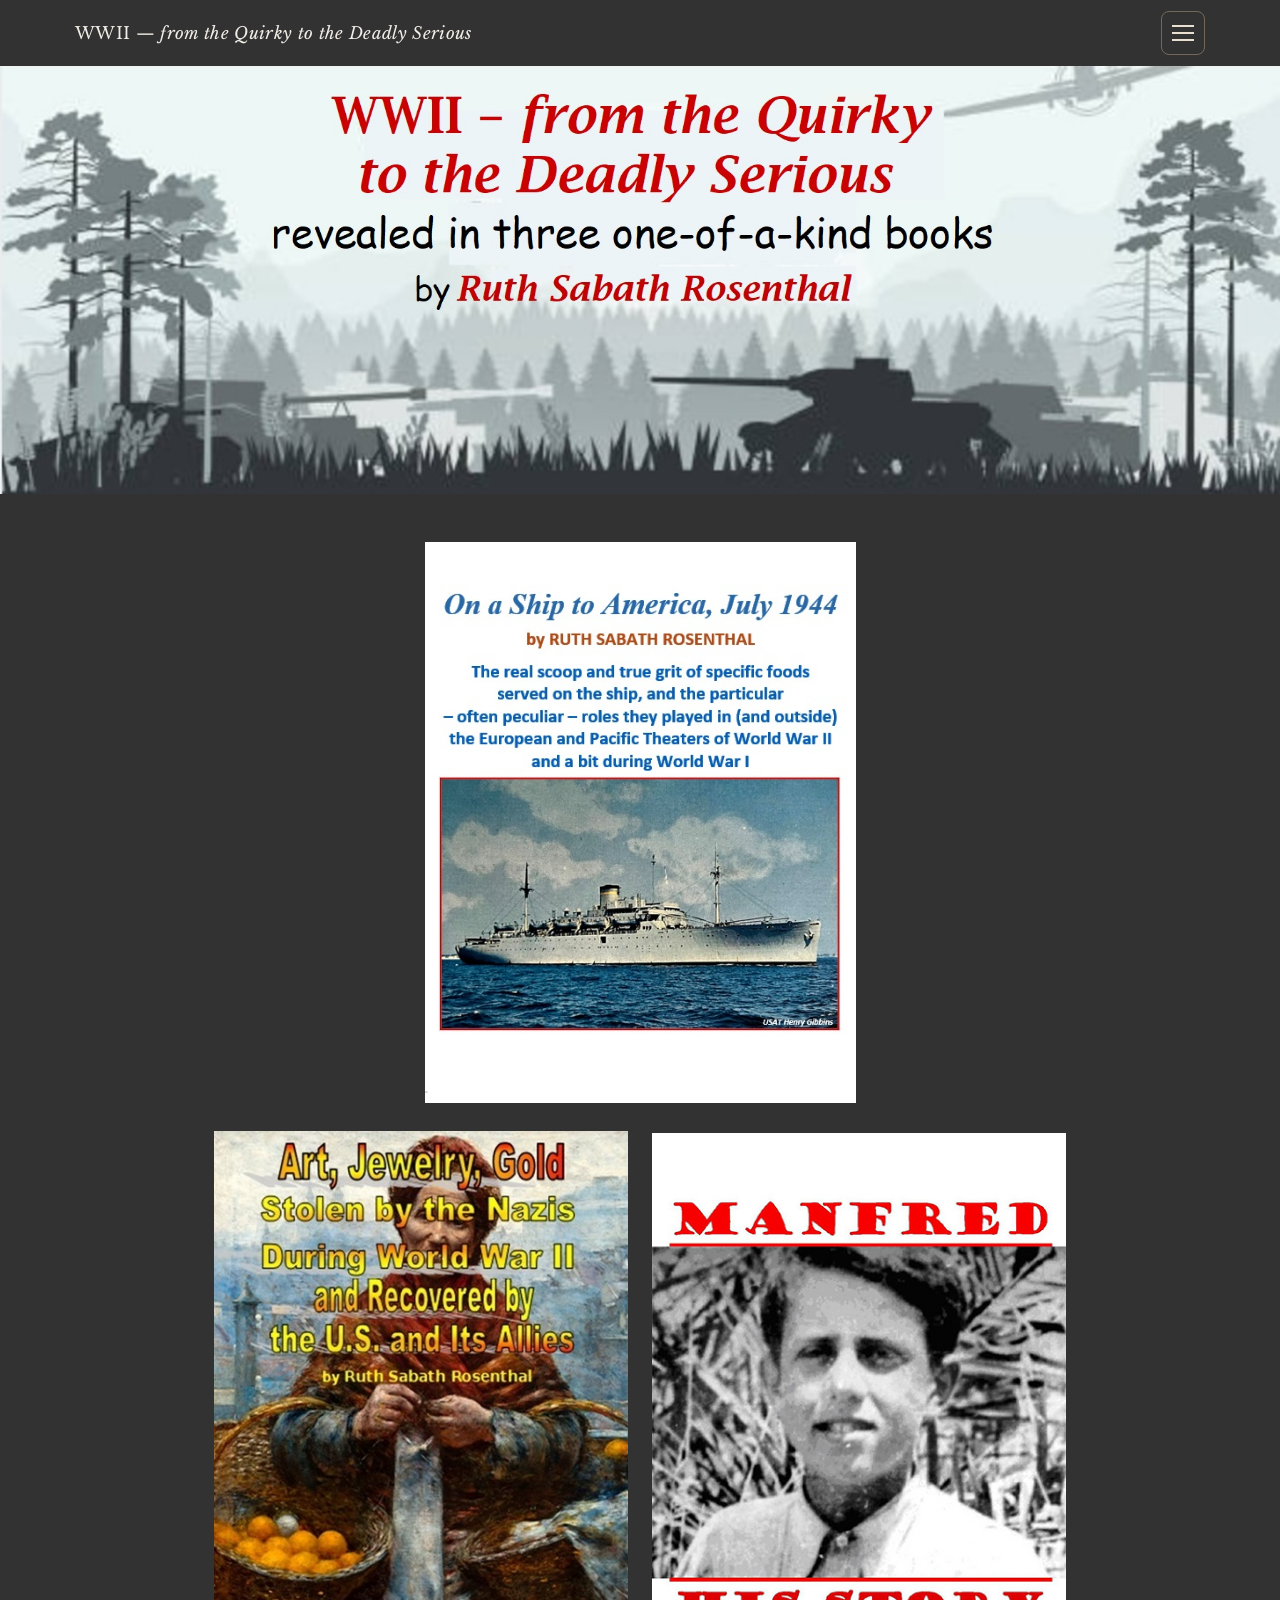
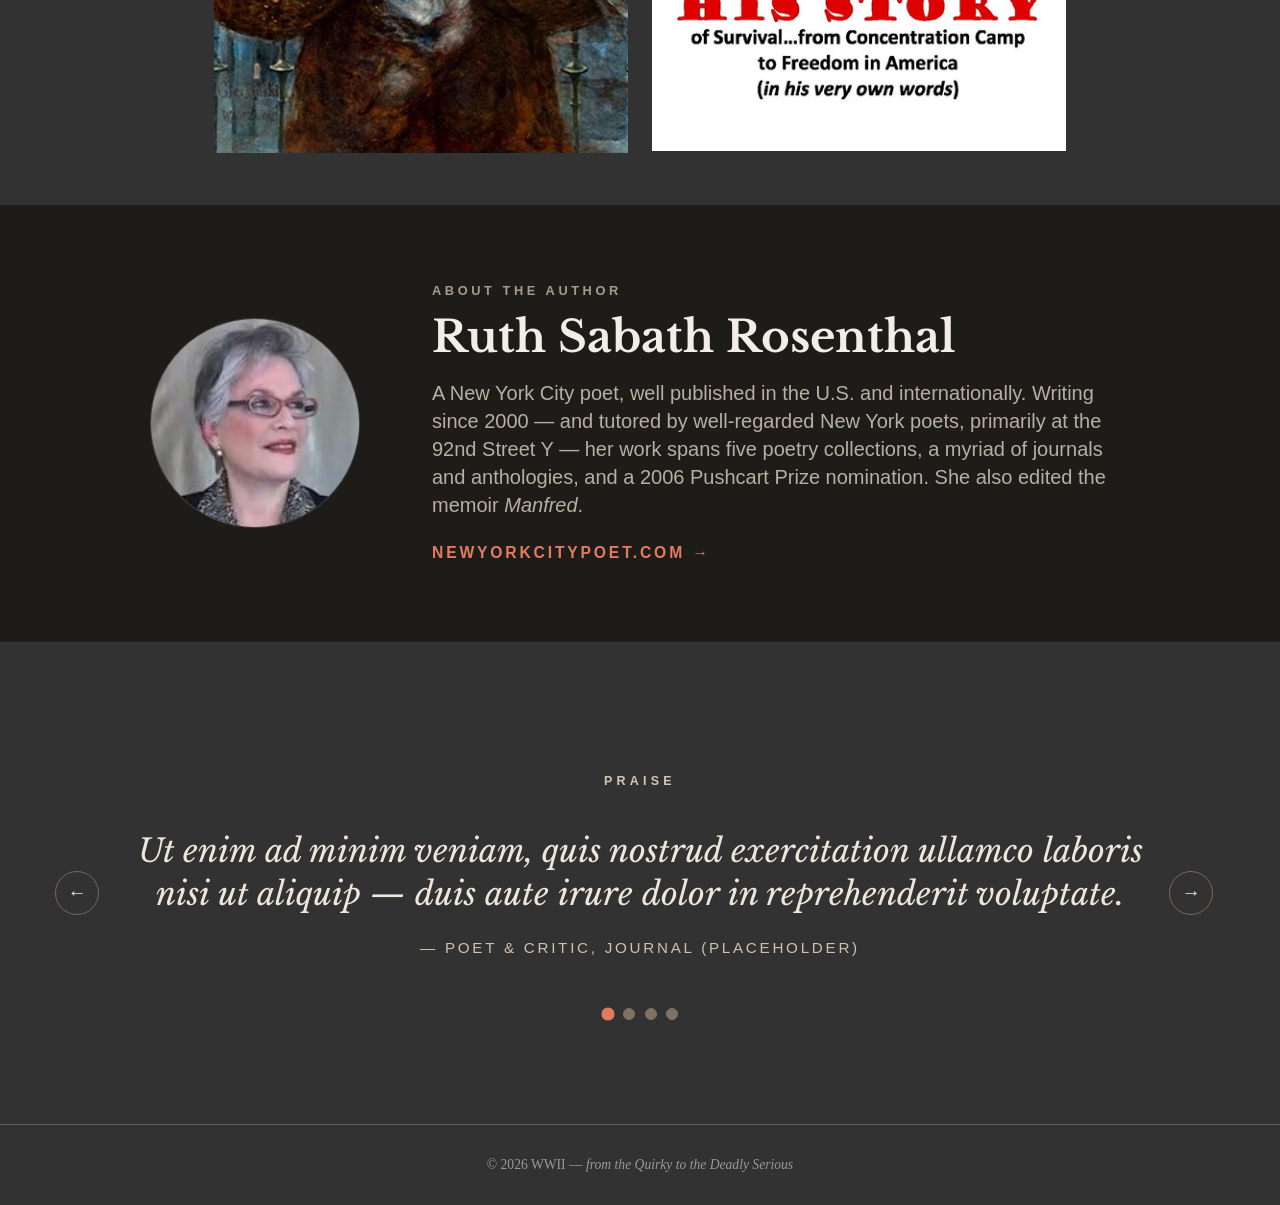
<file: index.html>
<!DOCTYPE html>
<html lang="en">
<head>
  <meta charset="UTF-8">
  <meta name="viewport" content="width=device-width, initial-scale=1.0">
  <title>WW2: The Quirky to Deadly Serious</title>
  <link rel="preconnect" href="https://fonts.googleapis.com">
  <link rel="preconnect" href="https://fonts.gstatic.com" crossorigin>
  <link href="https://fonts.googleapis.com/css2?family=Libre+Baskerville:ital,wght@0,400;0,700;1,400&display=swap" rel="stylesheet">
  <link rel="stylesheet" href="/assets/style.css">
  <script src="/assets/site.js" defer></script>
  <!-- Google tag (gtag.js) -->
  <script async src="https://www.googletagmanager.com/gtag/js?id=G-GXY554L6N3"></script>
  <script>
    window.dataLayer = window.dataLayer || [];
    function gtag(){dataLayer.push(arguments);}
    gtag('js', new Date());

    gtag('config', 'G-GXY554L6N3');
  </script>
</head>
<body>

  <!-- <div class="hero-three-col" style="position:relative;z-index:1;">
    <div class="hero-side">
      <img src="header-left-v2.webp" alt="Header Left" width="640" height="800" decoding="async">
    </div>

    <div class="hero-middle">
      <h1>WWII &ndash; <i>from the Quirky to the Deadly Serious</i></h1>
      <h2>revealed in three one-of-a-kind books</h2>
      <p>by Ruth Sabath Rosenthal</p>
    </div>

    <div class="hero-side">
      <img src="header-right-v2.webp" alt="Header Right" width="640" height="800" decoding="async">
    </div>

    <div style="position:absolute; top:0; right:4vw; width:100%; max-width:215px;">
      <img src="plane-v1.png" alt="Plane" width="281" height="56" style="width:100%; height:auto;" />
    </div>
  </div> -->

  <site-nav></site-nav>
  <noscript>
    <nav aria-label="Primary" style="background:#1E1C19;padding:0.75rem 1.25rem;">
      <a href="/index.html" style="color:#d8cbbb;margin-right:1rem;">Home</a>
      <a href="/on-a-ship-to-america.html" style="color:#d8cbbb;margin-right:1rem;">On a Ship to America</a>
      <a href="/art-jewelry-gold.html" style="color:#d8cbbb;margin-right:1rem;">Art, Jewelry &amp; Gold</a>
      <a href="/manfred.html" style="color:#d8cbbb;margin-right:1rem;">Manfred</a>
      <a href="/contact.html" style="color:#d8cbbb;">Contact</a>
    </nav>
  </noscript>

  <site-header></site-header>

  <main>
    <a href="placeholder-file.pdf" target="_blank" rel="noopener">
      <img src="on-a-ship-to-america.jpg" alt="On a Ship to America, July 1944" width="490" height="638" loading="lazy" decoding="async">
    </a>
    <div class="book-row">
        <a href="placeholder-file.pdf" target="_blank" rel="noopener">
            <img src="art-jewelry-gold.jpg" alt="Art, Jewelry, Gold Stolen by the Nazis During World War II and Recovered by the U.S. and Its Allies" width="445" height="668" loading="lazy" decoding="async">
        </a>
        <a href="manfred.pdf" target="_blank" rel="noopener">
            <img src="manfred-cover.jpg" alt="Manfred" width="431" height="643" loading="lazy" decoding="async">
        </a>
    </div>
  </main>
  

  <section class="author-section" aria-labelledby="about-ruth-heading">
    <div class="author-inner">
      <div class="author-photo-wrap">
        <img src="ruth-sabath-rosenthal-author.jpg" alt="Ruth Sabath Rosenthal" width="200" height="200" loading="lazy" decoding="async">
      </div>
      <div class="author-copy">
        <p class="author-eyebrow">About the Author</p>
        <h2 id="about-ruth-heading">Ruth Sabath Rosenthal</h2>
        <p>A New York City poet, well published in the U.S. and internationally. Writing since 2000 — and tutored by well-regarded New York poets, primarily at the 92nd Street Y — her work spans five poetry collections, a myriad of journals and anthologies, and a 2006 Pushcart Prize nomination. She also edited the memoir <em>Manfred</em>.</p>
        <p class="author-link"><a href="https://newyorkcitypoet.com/" target="_blank" rel="noopener">NEWYORKCITYPOET.COM &rarr;</a></p>
      </div>
    </div>
  </section>

  <section id="praise" class="praise-section" aria-labelledby="praise-heading">
    <div class="praise-carousel" role="region" aria-roledescription="carousel" aria-label="Reader praise and reviews">
      <p id="praise-heading" class="praise-eyebrow">Praise</p>

      <div class="praise-viewport">
        <button class="praise-arrow" type="button" data-action="prev" aria-controls="praise-slides" aria-label="Show previous quote">&larr;</button>

        <div class="praise-slides" id="praise-slides">
          <figure class="praise-slide" data-slide role="group" aria-roledescription="slide" aria-label="1 of 4">
            <blockquote class="praise-quote">Ut enim ad minim veniam, quis nostrud exercitation ullamco laboris nisi ut aliquip &mdash; duis aute irure dolor in reprehenderit voluptate.</blockquote>
            <figcaption class="praise-attribution">&mdash; Poet &amp; Critic, Journal (placeholder)</figcaption>
          </figure>

          <figure class="praise-slide" data-slide role="group" aria-roledescription="slide" aria-label="2 of 4" hidden aria-hidden="true">
            <blockquote class="praise-quote">A remarkable blend of intimate memory and careful research, told with both grace and urgency from first page to last.</blockquote>
            <figcaption class="praise-attribution">&mdash; Literary Review, New York (placeholder)</figcaption>
          </figure>

          <figure class="praise-slide" data-slide role="group" aria-roledescription="slide" aria-label="3 of 4" hidden aria-hidden="true">
            <blockquote class="praise-quote">These books preserve what history risks forgetting, and they do so with a voice that is steady, humane, and unforgettable.</blockquote>
            <figcaption class="praise-attribution">&mdash; Historian &amp; Essayist (placeholder)</figcaption>
          </figure>

          <figure class="praise-slide" data-slide role="group" aria-roledescription="slide" aria-label="4 of 4" hidden aria-hidden="true">
            <blockquote class="praise-quote">Rosenthal turns personal witness into enduring literature, balancing sharp detail with deep compassion throughout.</blockquote>
            <figcaption class="praise-attribution">&mdash; Poetry Editor, Quarterly (placeholder)</figcaption>
          </figure>
        </div>

        <button class="praise-arrow" type="button" data-action="next" aria-controls="praise-slides" aria-label="Show next quote">&rarr;</button>
      </div>

      <div class="praise-controls">
        <div class="praise-dots" role="group" aria-label="Choose a quote to display">
          <button class="praise-dot" type="button" data-dot="0" aria-controls="praise-slides" aria-label="Show quote 1 of 4" aria-current="true"></button>
          <button class="praise-dot" type="button" data-dot="1" aria-controls="praise-slides" aria-label="Show quote 2 of 4" aria-current="false"></button>
          <button class="praise-dot" type="button" data-dot="2" aria-controls="praise-slides" aria-label="Show quote 3 of 4" aria-current="false"></button>
          <button class="praise-dot" type="button" data-dot="3" aria-controls="praise-slides" aria-label="Show quote 4 of 4" aria-current="false"></button>
        </div>

        <button class="praise-toggle" type="button" data-toggle-rotation aria-pressed="false" aria-label="Pause automatic slide rotation">Pause</button>
      </div>

      <p class="visually-hidden" aria-live="polite" aria-atomic="true" data-status></p>
    </div>
  </section>
  



  <script>
    (function () {
      var carousel = document.querySelector('.praise-carousel');
      if (!carousel) {
        return;
      }

      var slides = Array.from(carousel.querySelectorAll('[data-slide]'));
      var dots = Array.from(carousel.querySelectorAll('[data-dot]'));
      var prevButton = carousel.querySelector('[data-action="prev"]');
      var nextButton = carousel.querySelector('[data-action="next"]');
      var toggleButton = carousel.querySelector('[data-toggle-rotation]');
      var status = carousel.querySelector('[data-status]');

      if (!slides.length || !dots.length || !prevButton || !nextButton || !toggleButton || !status) {
        return;
      }

      var currentIndex = 0;
      var isManuallyPaused = false;
      var isInteracting = false;
      var timerId = null;
      var intervalMs = 7000;
      var reducedMotionQuery = window.matchMedia('(prefers-reduced-motion: reduce)');

      function modulo(index, length) {
        return (index + length) % length;
      }

      function setPauseButtonState() {
        toggleButton.setAttribute('aria-pressed', String(isManuallyPaused));
        if (isManuallyPaused) {
          toggleButton.textContent = 'Play';
          toggleButton.setAttribute('aria-label', 'Start automatic slide rotation');
        } else {
          toggleButton.textContent = 'Pause';
          toggleButton.setAttribute('aria-label', 'Pause automatic slide rotation');
        }
      }

      function announce(index) {
        status.textContent = 'Slide ' + (index + 1) + ' of ' + slides.length;
      }

      function showSlide(index) {
        currentIndex = modulo(index, slides.length);

        slides.forEach(function (slide, i) {
          var isActive = i === currentIndex;
          slide.hidden = !isActive;
          slide.setAttribute('aria-hidden', String(!isActive));
        });

        dots.forEach(function (dot, i) {
          dot.setAttribute('aria-current', String(i === currentIndex));
        });

        announce(currentIndex);
      }

      function stopRotation() {
        if (timerId !== null) {
          window.clearInterval(timerId);
          timerId = null;
        }
      }

      function canRotate() {
        return !isManuallyPaused && !isInteracting && !reducedMotionQuery.matches;
      }

      function startRotation() {
        stopRotation();
        if (!canRotate()) {
          return;
        }

        timerId = window.setInterval(function () {
          showSlide(currentIndex + 1);
        }, intervalMs);
      }

      prevButton.addEventListener('click', function () {
        showSlide(currentIndex - 1);
        startRotation();
      });

      nextButton.addEventListener('click', function () {
        showSlide(currentIndex + 1);
        startRotation();
      });

      dots.forEach(function (dot) {
        dot.addEventListener('click', function () {
          var index = Number(dot.getAttribute('data-dot'));
          if (!Number.isNaN(index)) {
            showSlide(index);
            startRotation();
          }
        });
      });

      toggleButton.addEventListener('click', function () {
        isManuallyPaused = !isManuallyPaused;
        setPauseButtonState();
        startRotation();
      });

      carousel.addEventListener('mouseenter', function () {
        isInteracting = true;
        stopRotation();
      });

      carousel.addEventListener('mouseleave', function () {
        isInteracting = false;
        startRotation();
      });

      carousel.addEventListener('focusin', function () {
        isInteracting = true;
        stopRotation();
      });

      carousel.addEventListener('focusout', function () {
        window.requestAnimationFrame(function () {
          if (!carousel.contains(document.activeElement)) {
            isInteracting = false;
            startRotation();
          }
        });
      });

      carousel.addEventListener('keydown', function (event) {
        if (event.key === 'ArrowLeft') {
          event.preventDefault();
          showSlide(currentIndex - 1);
          startRotation();
        }

        if (event.key === 'ArrowRight') {
          event.preventDefault();
          showSlide(currentIndex + 1);
          startRotation();
        }
      });

      if (typeof reducedMotionQuery.addEventListener === 'function') {
        reducedMotionQuery.addEventListener('change', startRotation);
      } else if (typeof reducedMotionQuery.addListener === 'function') {
        reducedMotionQuery.addListener(startRotation);
      }

      setPauseButtonState();
      showSlide(0);
      startRotation();
    })();
  </script>


  <site-footer></site-footer>
</body>
</html>
</file>
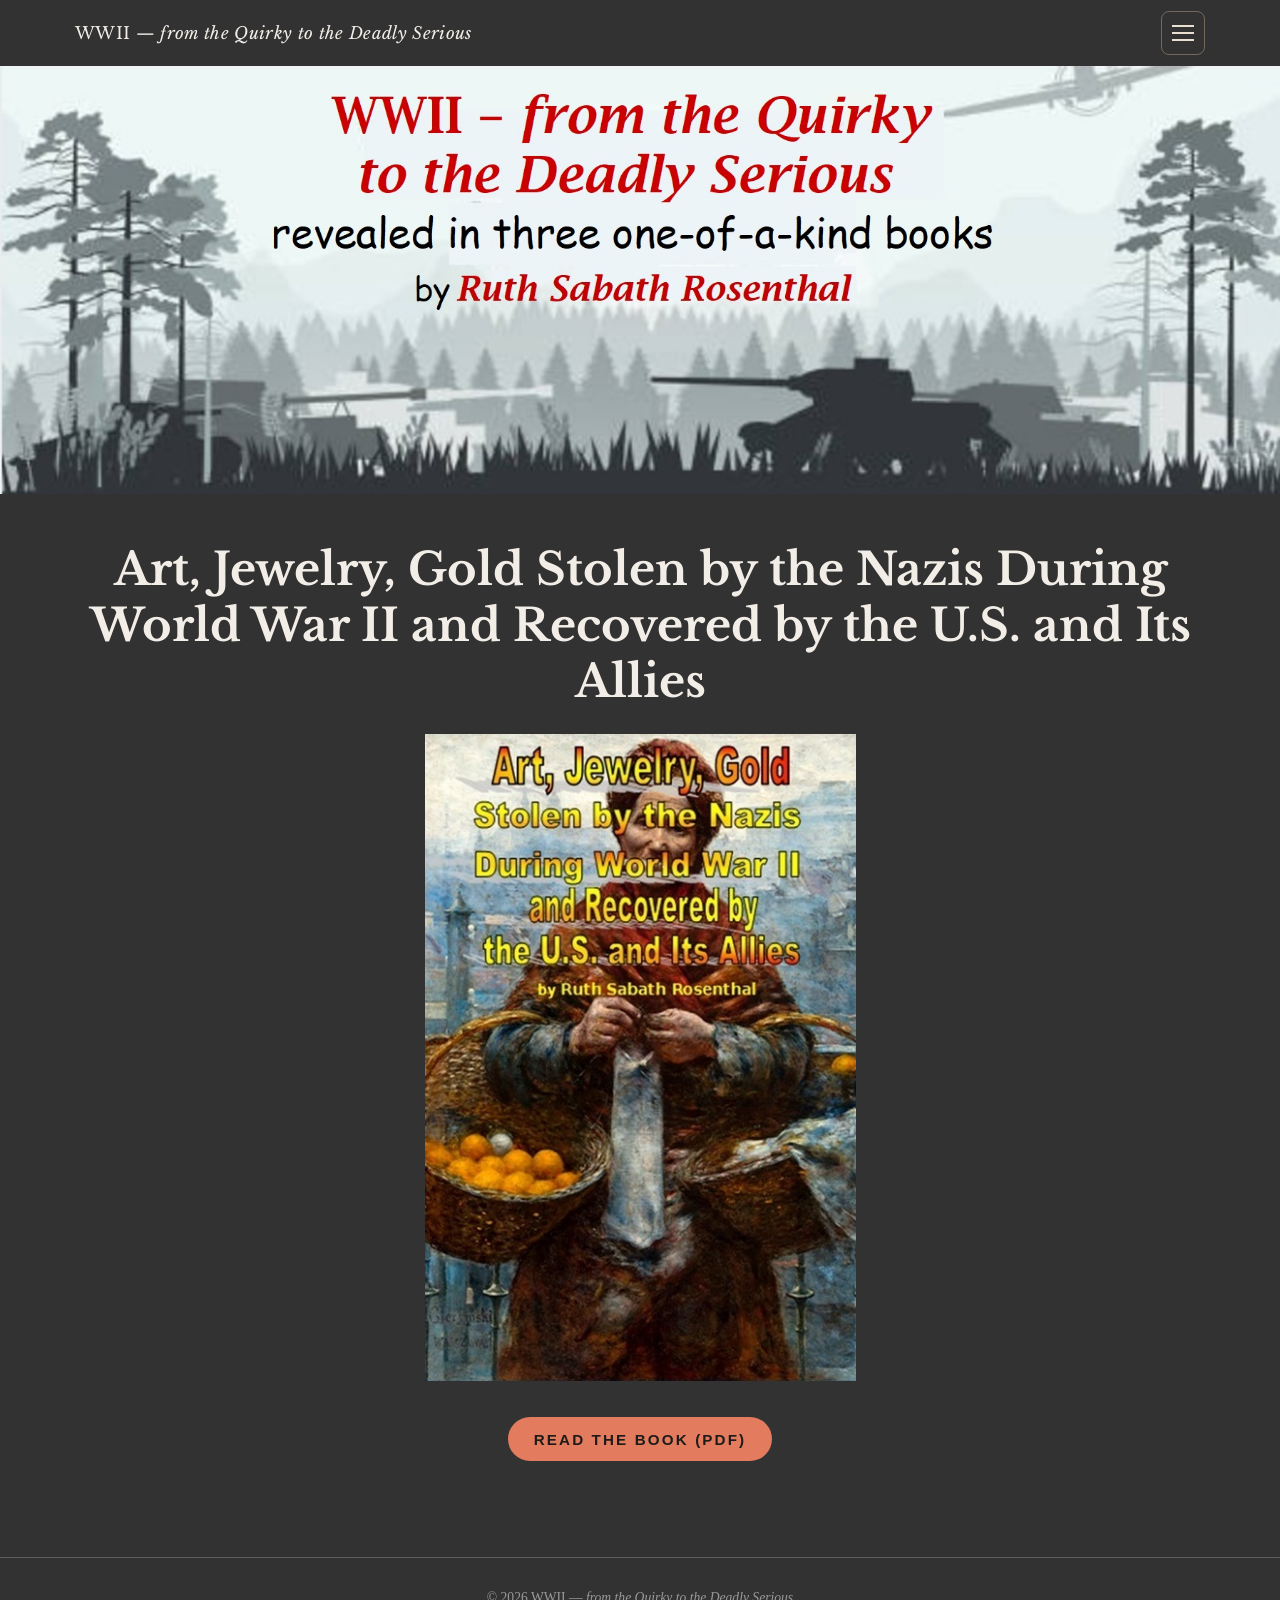
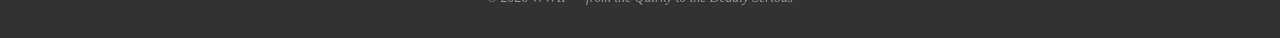
<file: art-jewelry-gold.html>
<!DOCTYPE html>
<html lang="en">
<head>
  <meta charset="UTF-8">
  <meta name="viewport" content="width=device-width, initial-scale=1.0">
  <title>Art, Jewelry &amp; Gold &mdash; WW2: The Quirky to Deadly Serious</title>
  <link rel="preconnect" href="https://fonts.googleapis.com">
  <link rel="preconnect" href="https://fonts.gstatic.com" crossorigin>
  <link href="https://fonts.googleapis.com/css2?family=Libre+Baskerville:ital,wght@0,400;0,700;1,400&display=swap" rel="stylesheet">
  <link rel="stylesheet" href="/assets/style.css">
  <script src="/assets/site.js" defer></script>
  <!-- Google tag (gtag.js) -->
  <script async src="https://www.googletagmanager.com/gtag/js?id=G-GXY554L6N3"></script>
  <script>
    window.dataLayer = window.dataLayer || [];
    function gtag(){dataLayer.push(arguments);}
    gtag('js', new Date());

    gtag('config', 'G-GXY554L6N3');
  </script>
</head>
<body>

  <site-nav></site-nav>
  <noscript>
    <nav aria-label="Primary" style="background:#1E1C19;padding:0.75rem 1.25rem;">
      <a href="/index.html" style="color:#d8cbbb;margin-right:1rem;">Home</a>
      <a href="/on-a-ship-to-america.html" style="color:#d8cbbb;margin-right:1rem;">On a Ship to America</a>
      <a href="/art-jewelry-gold.html" style="color:#d8cbbb;margin-right:1rem;">Art, Jewelry &amp; Gold</a>
      <a href="/manfred.html" style="color:#d8cbbb;margin-right:1rem;">Manfred</a>
      <a href="/contact.html" style="color:#d8cbbb;">Contact</a>
    </nav>
  </noscript>

  <site-header></site-header>

  <main class="book-page">
    <h1>Art, Jewelry, Gold Stolen by the Nazis During World War II and Recovered by the U.S. and Its Allies</h1>
    <a href="placeholder-file.pdf" target="_blank" rel="noopener">
      <img class="book-cover" src="art-jewelry-gold.jpg" alt="Art, Jewelry, Gold Stolen by the Nazis During World War II and Recovered by the U.S. and Its Allies" width="445" height="668" loading="lazy" decoding="async">
    </a>
    <p><!-- TODO: Replace with the real description for this book. --></p>
    <div class="book-actions">
      <a href="placeholder-file.pdf" target="_blank" rel="noopener">Read the book (PDF)</a>
    </div>
  </main>

  <site-footer></site-footer>
</body>
</html>
</file>
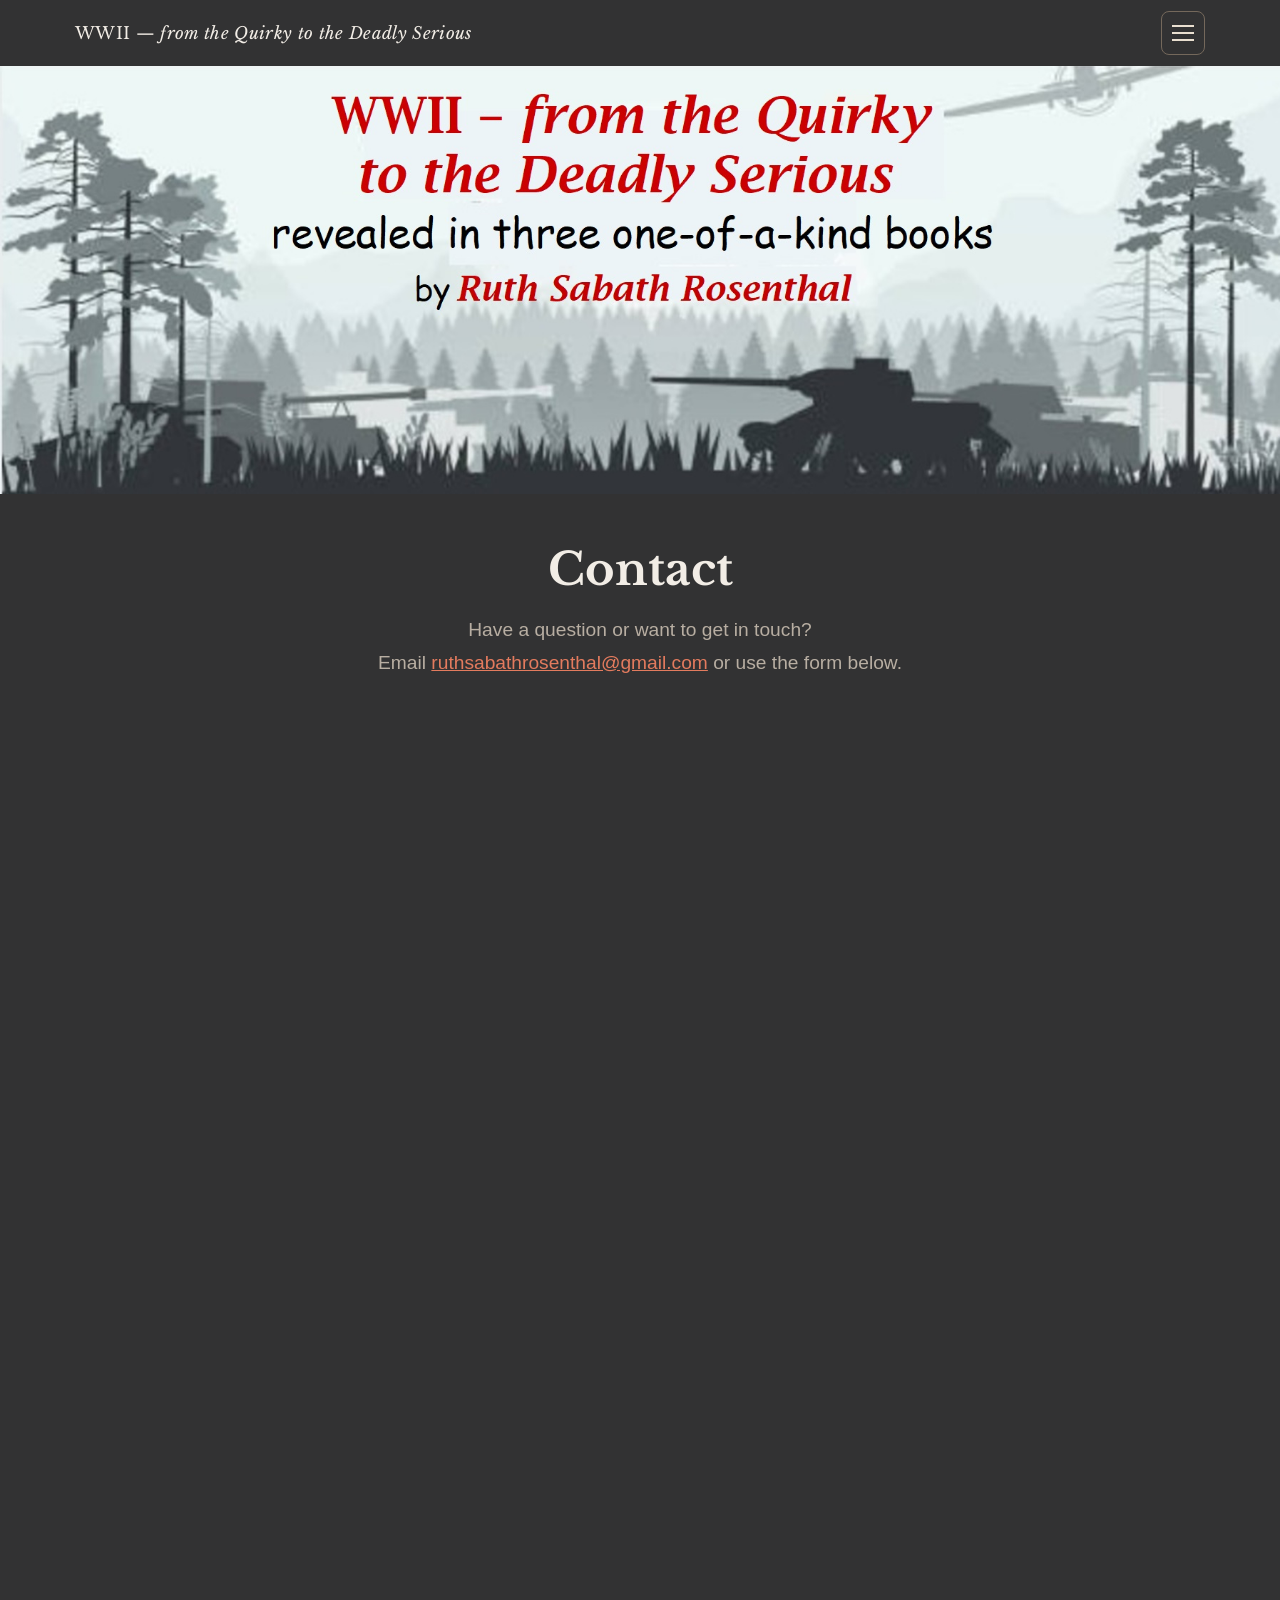
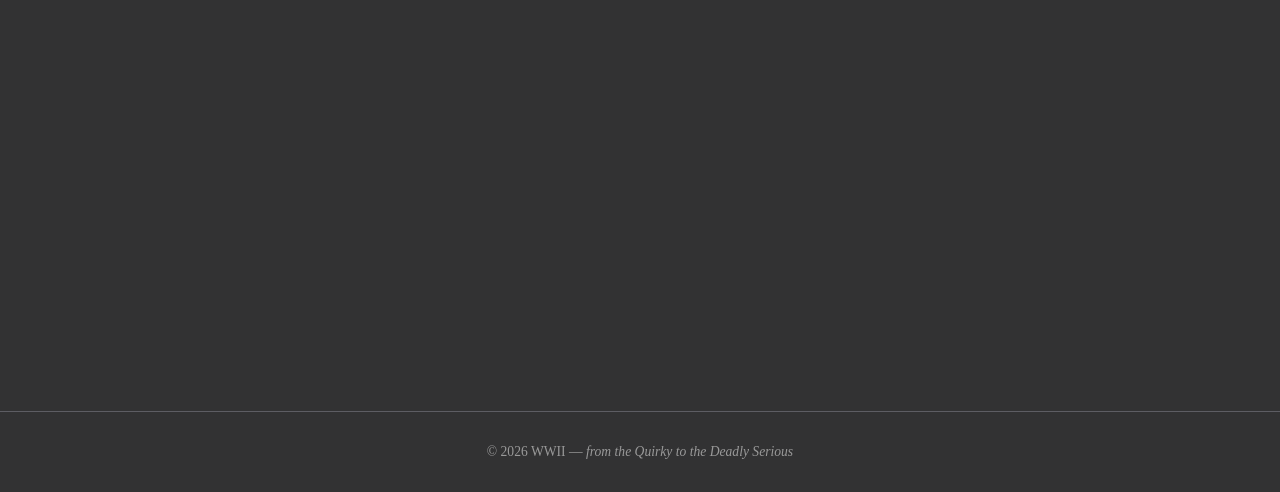
<file: contact.html>
<!DOCTYPE html>
<html lang="en">
<head>
  <meta charset="UTF-8">
  <meta name="viewport" content="width=device-width, initial-scale=1.0">
  <title>Contact the Author - Ruth Sabath Rosenthal &mdash; WW2: The Quirky to Deadly Serious</title>
  <link rel="preconnect" href="https://fonts.googleapis.com">
  <link rel="preconnect" href="https://fonts.gstatic.com" crossorigin>
  <link href="https://fonts.googleapis.com/css2?family=Libre+Baskerville:ital,wght@0,400;0,700;1,400&display=swap" rel="stylesheet">
  <link rel="stylesheet" href="/assets/style.css">
  <script src="/assets/site.js" defer></script>
  <!-- Google tag (gtag.js) -->
  <script async src="https://www.googletagmanager.com/gtag/js?id=G-GXY554L6N3"></script>
  <script>
    window.dataLayer = window.dataLayer || [];
    function gtag(){dataLayer.push(arguments);}
    gtag('js', new Date());

    gtag('config', 'G-GXY554L6N3');
  </script>
</head>
<body>

  <site-nav></site-nav>
  <noscript>
    <nav aria-label="Primary" style="background:#1E1C19;padding:0.75rem 1.25rem;">
      <a href="/index.html" style="color:#d8cbbb;margin-right:1rem;">Home</a>
      <a href="/on-a-ship-to-america.html" style="color:#d8cbbb;margin-right:1rem;">On a Ship to America</a>
      <a href="/art-jewelry-gold.html" style="color:#d8cbbb;margin-right:1rem;">Art, Jewelry &amp; Gold</a>
      <a href="/manfred.html" style="color:#d8cbbb;margin-right:1rem;">Manfred</a>
      <a href="/contact.html" style="color:#d8cbbb;">Contact</a>
    </nav>
  </noscript>

  <site-header></site-header>

  <main class="contact-page">
    <h1>Contact</h1>
    <p>
      Have a question or want to get in touch?<br>Email <a href="mailto:ruthsabathrosenthal@gmail.com">ruthsabathrosenthal@gmail.com</a> or use the form below.
    </p>

    <div class="contact-embed">
      <iframe src="https://docs.google.com/forms/d/e/1FAIpQLSdphmCBGrXTBWtzfrqb88qRD9UUs4QltT_MdnZcHvKI_e68ig/viewform?embedded=true" width="640" height="1200" frameborder="0" marginheight="0" marginwidth="0">Loading…</iframe>
    </div>
  </main>

  <site-footer></site-footer>
</body>
</html>
</file>
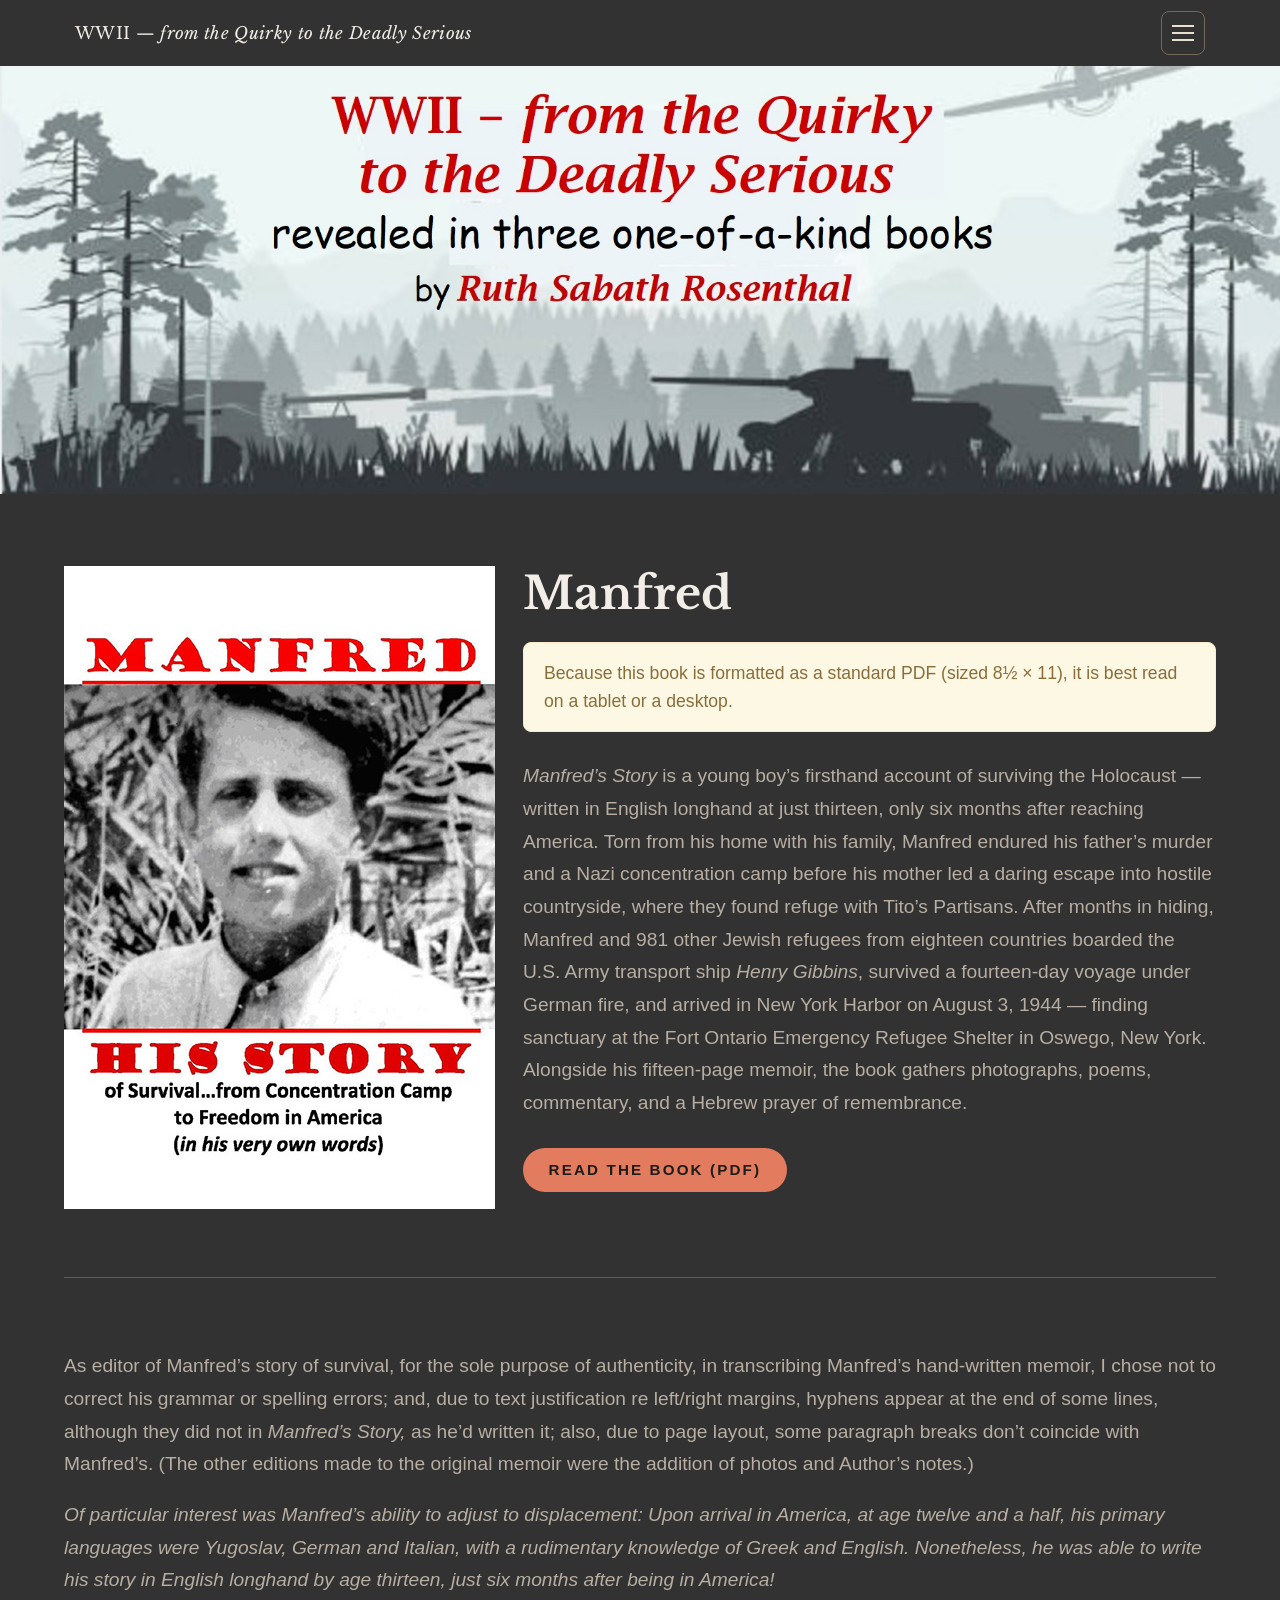
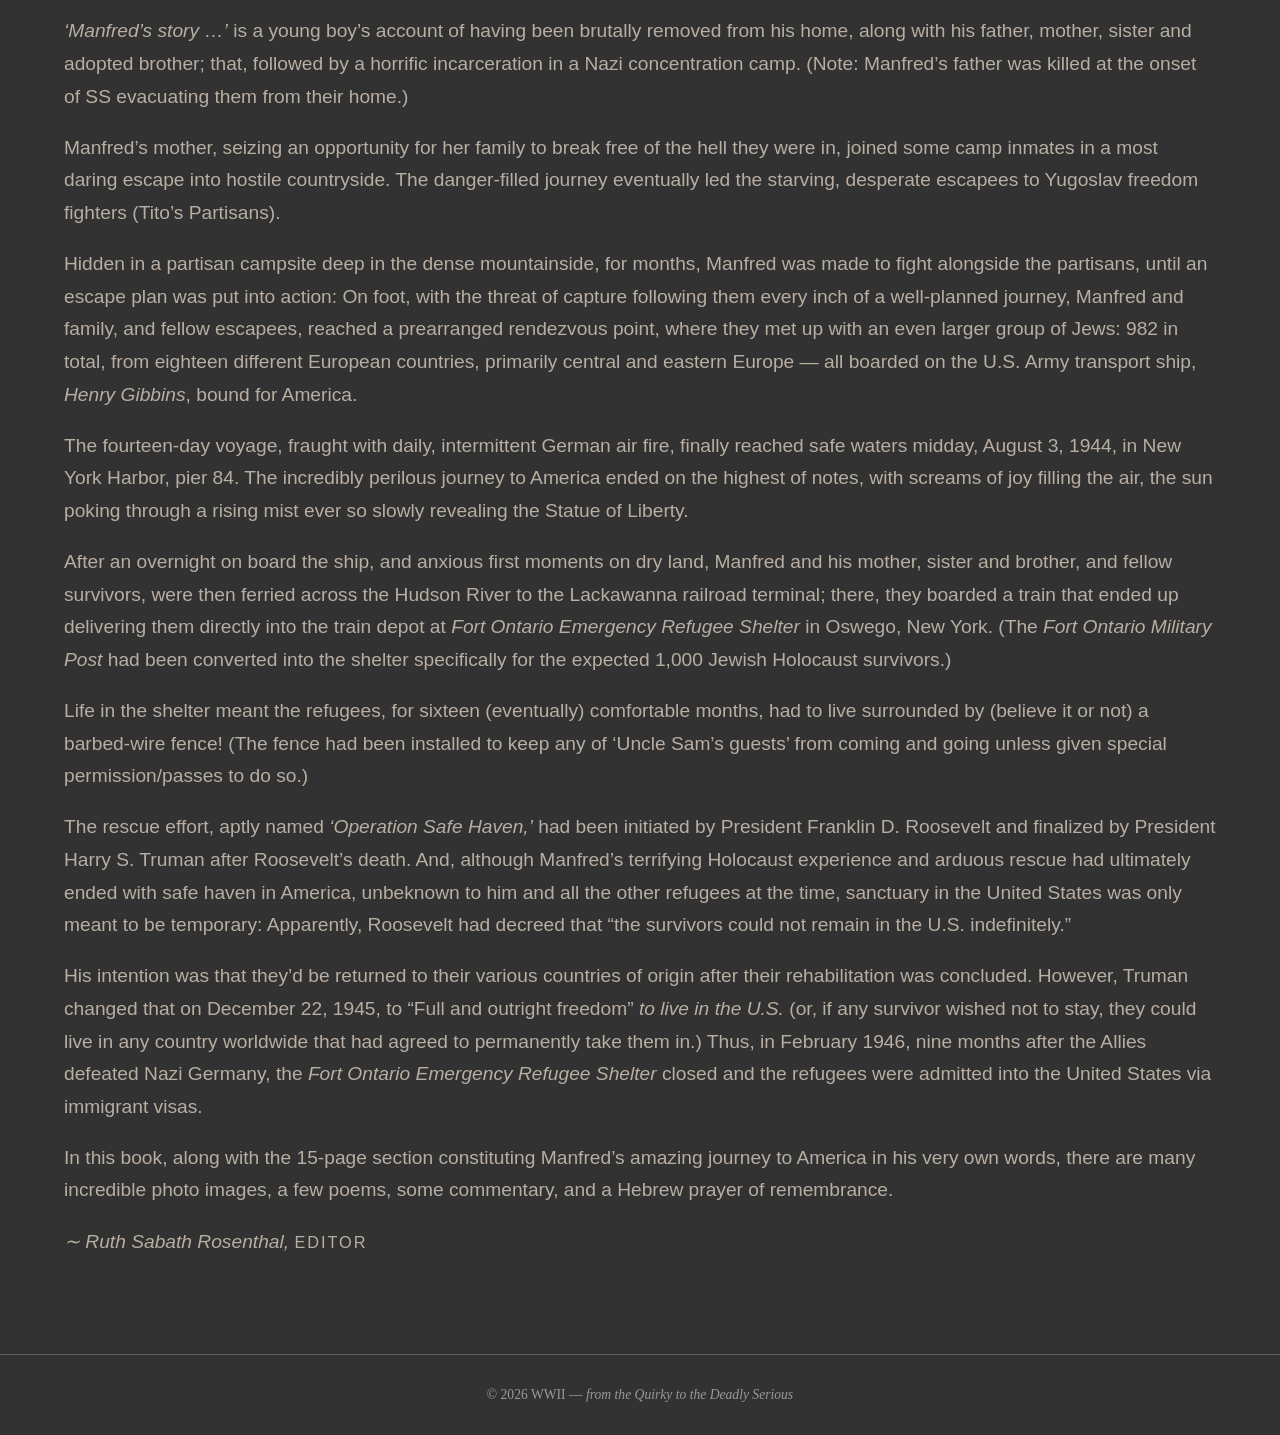
<file: manfred.html>
<!DOCTYPE html>
<html lang="en">
<head>
  <meta charset="UTF-8">
  <meta name="viewport" content="width=device-width, initial-scale=1.0">
  <title>Manfred &mdash; WW2: The Quirky to Deadly Serious</title>
  <link rel="preconnect" href="https://fonts.googleapis.com">
  <link rel="preconnect" href="https://fonts.gstatic.com" crossorigin>
  <link href="https://fonts.googleapis.com/css2?family=Libre+Baskerville:ital,wght@0,400;0,700;1,400&display=swap" rel="stylesheet">
  <link rel="stylesheet" href="/assets/style.css">
  <script src="/assets/site.js" defer></script>
  <!-- Google tag (gtag.js) -->
  <script async src="https://www.googletagmanager.com/gtag/js?id=G-GXY554L6N3"></script>
  <script>
    window.dataLayer = window.dataLayer || [];
    function gtag(){dataLayer.push(arguments);}
    gtag('js', new Date());

    gtag('config', 'G-GXY554L6N3');
  </script>
</head>
<body>

  <site-nav></site-nav>
  <noscript>
    <nav aria-label="Primary" style="background:#1E1C19;padding:0.75rem 1.25rem;">
      <a href="/index.html" style="color:#d8cbbb;margin-right:1rem;">Home</a>
      <a href="/on-a-ship-to-america.html" style="color:#d8cbbb;margin-right:1rem;">On a Ship to America</a>
      <a href="/art-jewelry-gold.html" style="color:#d8cbbb;margin-right:1rem;">Art, Jewelry &amp; Gold</a>
      <a href="/manfred.html" style="color:#d8cbbb;margin-right:1rem;">Manfred</a>
      <a href="/contact.html" style="color:#d8cbbb;">Contact</a>
    </nav>
  </noscript>

  <site-header></site-header>

  <main class="book-page">
    <div class="book-hero">
      <div class="book-hero__cover">
        <a href="manfred.pdf" target="_blank" rel="noopener">
          <img class="book-cover" src="manfred-cover.jpg" alt="Manfred" width="431" height="643" loading="lazy" decoding="async">
        </a>
      </div>
      <div class="book-hero__body">
        <h1>Manfred</h1>

        <div class="book-notice" role="alert">
          <p>Because this book is formatted as a standard PDF (sized 8&frac12; &times; 11), it is best read on a tablet or a desktop.</p>
        </div>

        <p class="book-summary"><em>Manfred&rsquo;s Story</em> is a young boy&rsquo;s firsthand account of surviving the Holocaust &mdash; written in English longhand at just thirteen, only six months after reaching America. Torn from his home with his family, Manfred endured his father&rsquo;s murder and a Nazi concentration camp before his mother led a daring escape into hostile countryside, where they found refuge with Tito&rsquo;s Partisans. After months in hiding, Manfred and 981 other Jewish refugees from eighteen countries boarded the U.S. Army transport ship <em>Henry Gibbins</em>, survived a fourteen-day voyage under German fire, and arrived in New York Harbor on August 3, 1944 &mdash; finding sanctuary at the Fort Ontario Emergency Refugee Shelter in Oswego, New York. Alongside his fifteen-page memoir, the book gathers photographs, poems, commentary, and a Hebrew prayer of remembrance.</p>

        <div class="book-actions">
          <a href="manfred.pdf" target="_blank" rel="noopener">Read the book (PDF)</a>
        </div>
      </div>
    </div>

    <section class="editor-note">
      <p>As editor of Manfred&rsquo;s story of survival, for the sole purpose of authenticity, in transcribing Manfred&rsquo;s hand-written memoir, I chose not to correct his grammar or spelling errors; and, due to text justification re left/right margins, hyphens appear at the end of some lines, although they did not in <em>Manfred&rsquo;s Story,</em> as he&rsquo;d written it; also, due to page layout, some paragraph breaks don&rsquo;t coincide with Manfred&rsquo;s. (The other editions made to the original memoir were the addition of photos and Author&rsquo;s notes.)</p>

      <p><em>Of particular interest was Manfred&rsquo;s ability to adjust to displacement: Upon arrival in America, at age twelve and a half, his primary languages were Yugoslav, German and Italian, with a rudimentary knowledge of Greek and English. Nonetheless, he was able to write his story in English longhand by age thirteen, just six months after being in America!</em></p>

      <p><em>&lsquo;Manfred&rsquo;s story &hellip;&rsquo;</em> is a young boy&rsquo;s account of having been brutally removed from his home, along with his father, mother, sister and adopted brother; that, followed by a horrific incarceration in a Nazi concentration camp. (Note: Manfred&rsquo;s father was killed at the onset of SS evacuating them from their home.)</p>

      <p>Manfred&rsquo;s mother, seizing an opportunity for her family to break free of the hell they were in, joined some camp inmates in a most daring escape into hostile countryside. The danger-filled journey eventually led the starving, desperate escapees to Yugoslav freedom fighters (Tito&rsquo;s Partisans).</p>

      <p>Hidden in a partisan campsite deep in the dense mountainside, for months, Manfred was made to fight alongside the partisans, until an escape plan was put into action: On foot, with the threat of capture following them every inch of a well-planned journey, Manfred and family, and fellow escapees, reached a prearranged rendezvous point, where they met up with an even larger group of Jews: 982 in total, from eighteen different European countries, primarily central and eastern Europe &mdash; all boarded on the U.S. Army transport ship, <em>Henry Gibbins</em>, bound for America.</p>

      <p>The fourteen-day voyage, fraught with daily, intermittent German air fire, finally reached safe waters midday, August 3, 1944, in New York Harbor, pier 84. The incredibly perilous journey to America ended on the highest of notes, with screams of joy filling the air, the sun poking through a rising mist ever so slowly revealing the Statue of Liberty.</p>

      <p>After an overnight on board the ship, and anxious first moments on dry land, Manfred and his mother, sister and brother, and fellow survivors, were then ferried across the Hudson River to the Lackawanna railroad terminal; there, they boarded a train that ended up delivering them directly into the train depot at <em>Fort Ontario Emergency Refugee Shelter</em> in Oswego, New York. (The <em>Fort Ontario Military Post</em> had been converted into the shelter specifically for the expected 1,000 Jewish Holocaust survivors.)</p>

      <p>Life in the shelter meant the refugees, for sixteen (eventually) comfortable months, had to live surrounded by (believe it or not) a barbed-wire fence! (The fence had been installed to keep any of &lsquo;Uncle Sam&rsquo;s guests&rsquo; from coming and going unless given special permission/passes to do so.)</p>

      <p>The rescue effort, aptly named <em>&lsquo;Operation Safe Haven,&rsquo;</em> had been initiated by President Franklin D. Roosevelt and finalized by President Harry S. Truman after Roosevelt&rsquo;s death. And, although Manfred&rsquo;s terrifying Holocaust experience and arduous rescue had ultimately ended with safe haven in America, unbeknown to him and all the other refugees at the time, sanctuary in the United States was only meant to be temporary: Apparently, Roosevelt had decreed that &ldquo;the survivors could not remain in the U.S. indefinitely.&rdquo;</p>

      <p>His intention was that they&rsquo;d be returned to their various countries of origin after their rehabilitation was concluded. However, Truman changed that on December 22, 1945, to &ldquo;Full and outright freedom&rdquo; <em>to live in the U.S.</em> (or, if any survivor wished not to stay, they could live in any country worldwide that had agreed to permanently take them in.) Thus, in February 1946, nine months after the Allies defeated Nazi Germany, the <em>Fort Ontario Emergency Refugee Shelter</em> closed and the refugees were admitted into the United States via immigrant visas.</p>

      <p>In this book, along with the 15-page section constituting Manfred&rsquo;s amazing journey to America in his very own words, there are many incredible photo images, a few poems, some commentary, and a Hebrew prayer of remembrance.</p>

      <p class="editor-note__attribution">&sim; Ruth Sabath Rosenthal, <span>Editor</span></p>
    </section>
  </main>

  <site-footer></site-footer>
</body>
</html>
</file>
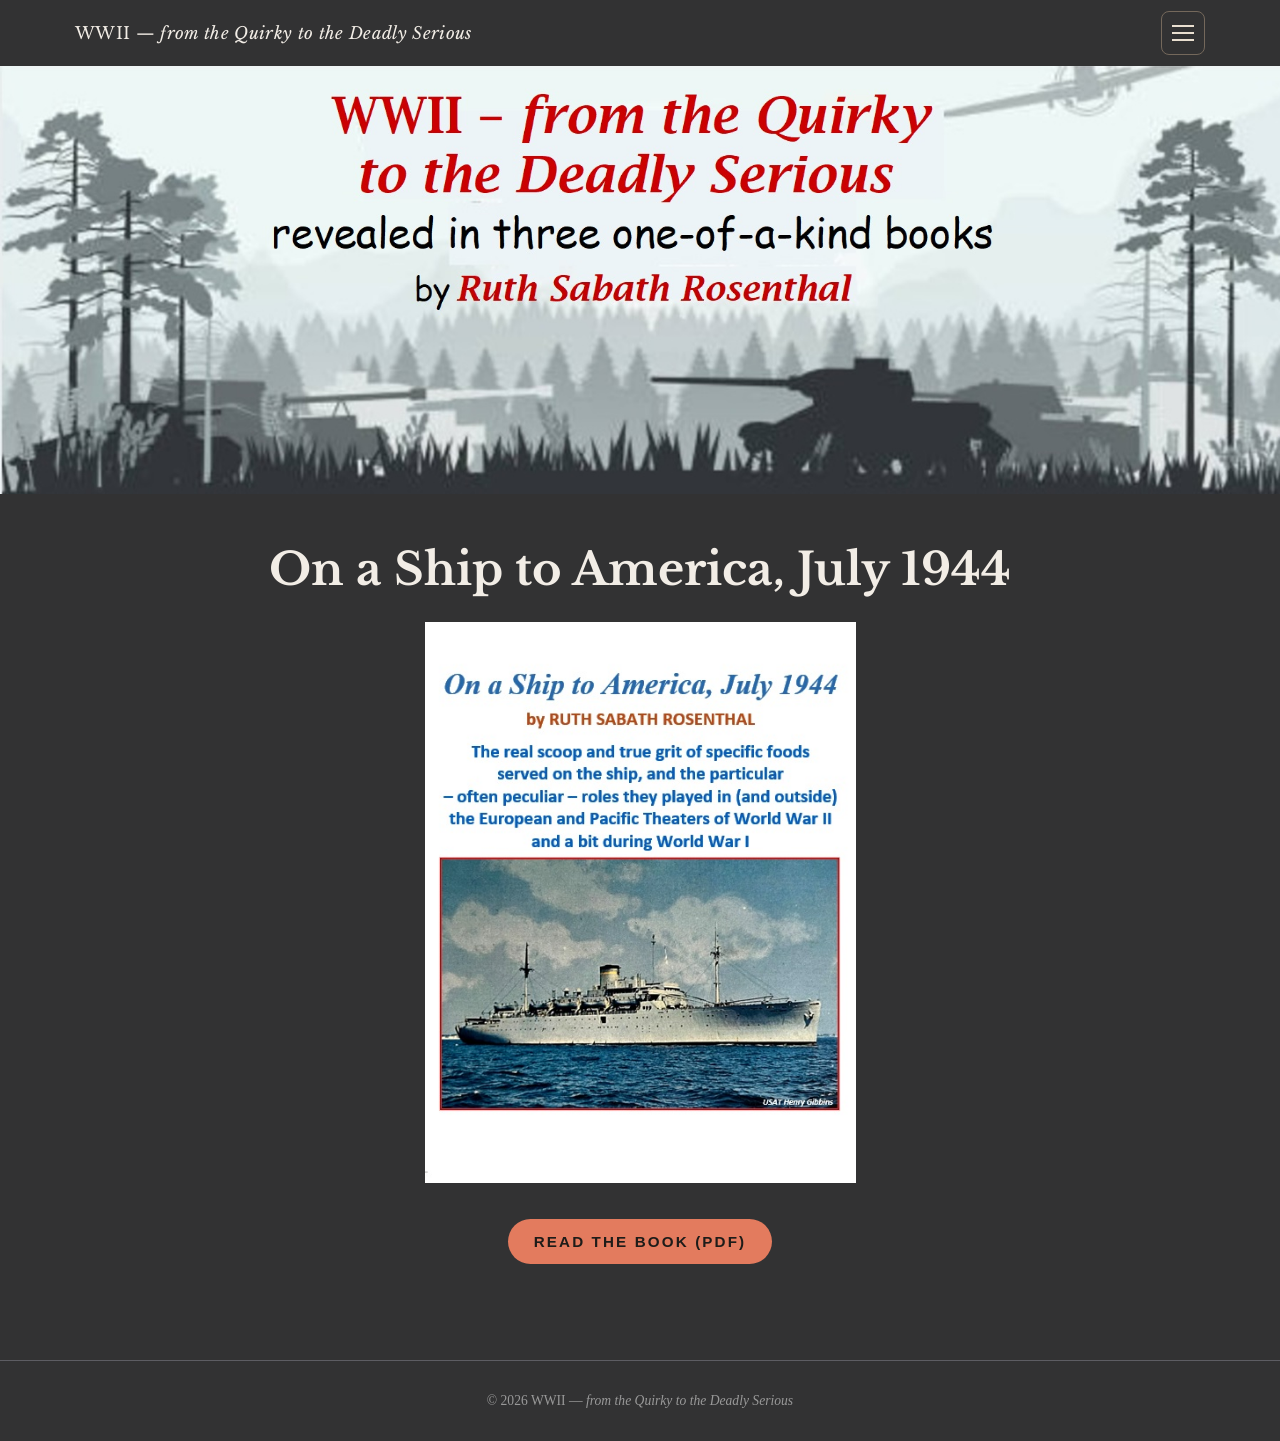
<file: on-a-ship-to-america.html>
<!DOCTYPE html>
<html lang="en">
<head>
  <meta charset="UTF-8">
  <meta name="viewport" content="width=device-width, initial-scale=1.0">
  <title>On a Ship to America &mdash; WW2: The Quirky to Deadly Serious</title>
  <link rel="preconnect" href="https://fonts.googleapis.com">
  <link rel="preconnect" href="https://fonts.gstatic.com" crossorigin>
  <link href="https://fonts.googleapis.com/css2?family=Libre+Baskerville:ital,wght@0,400;0,700;1,400&display=swap" rel="stylesheet">
  <link rel="stylesheet" href="/assets/style.css">
  <script src="/assets/site.js" defer></script>
  <!-- Google tag (gtag.js) -->
  <script async src="https://www.googletagmanager.com/gtag/js?id=G-GXY554L6N3"></script>
  <script>
    window.dataLayer = window.dataLayer || [];
    function gtag(){dataLayer.push(arguments);}
    gtag('js', new Date());

    gtag('config', 'G-GXY554L6N3');
  </script>
</head>
<body>

  <site-nav></site-nav>
  <noscript>
    <nav aria-label="Primary" style="background:#1E1C19;padding:0.75rem 1.25rem;">
      <a href="/index.html" style="color:#d8cbbb;margin-right:1rem;">Home</a>
      <a href="/on-a-ship-to-america.html" style="color:#d8cbbb;margin-right:1rem;">On a Ship to America</a>
      <a href="/art-jewelry-gold.html" style="color:#d8cbbb;margin-right:1rem;">Art, Jewelry &amp; Gold</a>
      <a href="/manfred.html" style="color:#d8cbbb;margin-right:1rem;">Manfred</a>
      <a href="/contact.html" style="color:#d8cbbb;">Contact</a>
    </nav>
  </noscript>

  <site-header></site-header>

  <main class="book-page">
    <h1>On a Ship to America, July 1944</h1>
    <a href="placeholder-file.pdf" target="_blank" rel="noopener">
      <img class="book-cover" src="on-a-ship-to-america.jpg" alt="On a Ship to America, July 1944" width="490" height="638" loading="lazy" decoding="async">
    </a>
    <p><!-- TODO: Replace with the real description for this book. --></p>
    <div class="book-actions">
      <a href="placeholder-file.pdf" target="_blank" rel="noopener">Read the book (PDF)</a>
    </div>
  </main>

  <site-footer></site-footer>
</body>
</html>
</file>
<file: assets/style.css>
*, *::before, *::after {
      margin: 0;
      padding: 0;
      box-sizing: border-box;
    }

    body {
      font-family: Georgia, 'Times New Roman', serif;
      color: #2c2c2c;
      background-color: #323233;
    }

    .hero-three-col {
      --hero-side-ratio: 640 / 800;
      --hero-side-width: clamp(140px, 22vw, 340px);
      width: 100%;
      display: flex;
      flex-wrap: nowrap;
      align-items: stretch;
      background-color: #f5f5f5;
    }

    .hero-side {
      flex: 0 0 var(--hero-side-width);
      aspect-ratio: var(--hero-side-ratio);
      overflow: hidden;
    }

    .hero-side img {
      width: 100%;
      height: 100%;
      object-fit: cover;
      display: block;
    }

    .hero-middle {
      flex: 1 1 auto;
      min-width: 0;
      text-align: center;
      background: url('header-center-wide-v2.webp') center / cover no-repeat;
      display: flex;
      flex-direction: column;
      justify-content: center;
      padding: 1rem 0 6rem;
    }

    .hero-middle h1 {
      font-family: 'Libre Baskerville', 'Lucida Bright', Georgia, serif;
      color: #cc0000;
      font-size: clamp(1.8rem, 5vw, 3.2rem);
      line-height: 1.3;
      margin-bottom: 0.5rem;
    }

    .hero-middle h2 {
      font-family: 'Libre Baskerville', 'Lucida Bright', Georgia, serif;
      color: #000;
      font-size: clamp(1.6rem, 3.5vw, 2.2rem);
      font-weight: 400;
      line-height: 1.4;
      text-shadow: 2px 2px 0 rgb(0 0 0 / 0.4);
    }

    .hero-middle p {
      font-family: Arial, Helvetica, sans-serif;
      color: #333;
      font-size: clamp(1.5rem, 2.5vw, 2rem);
      /* text-shadow: 2px 2px 0 #fff; */
      margin-top: 0.5rem;
      font-weight: 600;
    }

    @media (max-width: 900px) {
      .hero-three-col {
        --hero-side-width: clamp(90px, 20vw, 180px);
        gap: 0.6rem;
        padding: 1rem 0.5rem;
      }

      .hero-middle {
        padding: 1rem;
      }
    }

    main {
      max-width: 900px;
      margin: 0 auto;
      padding: 3rem 24px;
      text-align: center;
    }

    main img {
      width: 100%;
      max-width: 431px;
      height: auto;
    }

    main .book-row {
      display: flex;
      flex-direction: column;
      align-items: center;
      gap: 1.5rem;
      margin-top: 1.5rem;
    }

    @media (min-width: 910px) {
      main .book-row {
        flex-direction: row;
        justify-content: center;
      }
    }

    main p {
      font-size: 1.15rem;
      line-height: 1.8;
      color: #444;
    }

    .author-section {
      width: 100%;
      background-color: #1E1C19;
      padding: clamp(2.5rem, 6vw, 5rem) 1.5rem;
    }

    .author-inner {
      max-width: 980px;
      margin: 0 auto;
      display: flex;
      align-items: center;
      gap: clamp(2rem, 6vw, 4.5rem);
    }

    .author-photo-wrap {
      flex: 0 0 auto;
      width: clamp(140px, 20vw, 210px);
      aspect-ratio: 1 / 1;
      border-radius: 50%;
      overflow: hidden;
      border: 1px solid rgb(255 255 255 / 0.12);
      background-color: #2A2723;
    }

    .author-photo-wrap img {
      width: 100%;
      height: 100%;
      object-fit: cover;
      display: block;
    }

    .author-eyebrow {
      font-family: Arial, Helvetica, sans-serif;
      font-size: 0.8rem;
      font-weight: 700;
      letter-spacing: 0.28em;
      text-transform: uppercase;
      color: #A79B8B;
      margin-bottom: 0.7rem;
    }

    .author-copy h2 {
      font-family: 'Libre Baskerville', 'Lucida Bright', Georgia, serif;
      font-size: clamp(1.8rem, 3.4vw, 3rem);
      line-height: 1.2;
      color: #F2EDE6;
      margin-bottom: 1rem;
    }

    .author-copy {
      font-family: Arial, Helvetica, sans-serif;
      font-size: clamp(1.05rem, 1.8vw, 1.25rem);
      color: #B8AEA2;
      max-width: 63ch;
      flex: 1 1 auto;
      min-width: 0;
      text-align: left;
      line-height: 1.4;
      text-wrap: pretty;
    }

    .author-link {
      margin-top: 1.15rem;
    }

    .author-link a {
      font-family: Arial, Helvetica, sans-serif;
      text-decoration: none;
      font-size: 0.98rem;
      font-weight: 700;
      letter-spacing: 0.18em;
      text-transform: uppercase;
      color: #E37B5E;
    }

    .author-link a:hover {
      color: #F59A7D;
    }

    @media (max-width: 820px) {
      .author-inner {
        flex-direction: column;
        align-items: flex-start;
      }

      .author-copy p {
        max-width: none;
      }
    }

    .praise-section {
      margin-top: clamp(2.75rem, 6vw, 4.75rem);
      padding: clamp(2rem, 5vw, 3.5rem) 0;
      background: transparent;
      color: #e8dfd1;
    }

    .praise-carousel {
      position: relative;
      width: min(100%, 1170px);
      margin: 0 auto;
      text-align: center;
    }

    .praise-eyebrow {
      font-family: Arial, Helvetica, sans-serif;
      font-size: 0.78rem;
      font-weight: 700;
      letter-spacing: 0.34em;
      text-transform: uppercase;
      color: #d4c6b2;
      margin-bottom: 0.55rem;
    }

    .praise-viewport {
      display: grid;
      grid-template-columns: minmax(44px, 56px) 1fr minmax(44px, 56px);
      align-items: center;
      gap: clamp(0.6rem, 2vw, 1.4rem);
    }

    .praise-arrow {
      width: 44px;
      height: 44px;
      border-radius: 50%;
      border: 1px solid #74685b;
      background: transparent;
      color: #e9dfd0;
      font-size: 1.2rem;
      line-height: 1;
      cursor: pointer;
      transition: background-color 0.2s ease, border-color 0.2s ease;
    }

    .praise-arrow:hover {
      background-color: rgb(255 255 255 / 0.08);
      border-color: #a28f7b;
    }

    .praise-arrow:focus-visible,
    .praise-dot:focus-visible,
    .praise-toggle:focus-visible {
      outline: 3px solid #f5c27f;
      outline-offset: 3px;
    }

    .praise-slides {
      min-height: 12rem;
      display: grid;
      place-items: center;
    }

    .praise-slide {
      animation: praiseFade 320ms ease;
    }

    .praise-quote {
      font-family: 'Libre Baskerville', 'Lucida Bright', Georgia, serif;
      font-size: clamp(1.4rem, 7vw, 2rem);
      line-height: 1.35;
      color: #efe6da;
      font-style: italic;
      margin-bottom: 1.45rem;
      text-wrap: pretty;
    }

    .praise-attribution {
      font-family: Arial, Helvetica, sans-serif;
      font-size: 0.95rem;
      letter-spacing: 0.18em;
      text-transform: uppercase;
      color: #d0c1ac;
    }

    .praise-controls {
      margin-top: 1.2rem;
      display: flex;
      justify-content: center;
      align-items: center;
      gap: 1rem;
    }

    .praise-dots {
      display: flex;
      align-items: center;
      gap: 0.6rem;
    }

    .praise-dot {
      width: 12px;
      height: 12px;
      border-radius: 50%;
      border: 1px solid #7f7265;
      background-color: #7f7265;
      cursor: pointer;
      transition: transform 0.2s ease, background-color 0.2s ease;
    }

    .praise-dot[aria-current="true"] {
      background-color: #e37b5e;
      border-color: #e37b5e;
      transform: scale(1.1);
    }

    .praise-toggle {
      min-height: 44px;
      border: 1px solid #74685b;
      background: transparent;
      color: #d8cbbb;
      border-radius: 999px;
      padding: 0.45rem 0.9rem;
      font-family: Arial, Helvetica, sans-serif;
      font-size: 0.76rem;
      font-weight: 700;
      letter-spacing: 0.16em;
      text-transform: uppercase;
      cursor: pointer;
      display:none;
    }

    .praise-toggle:hover {
      background-color: rgb(255 255 255 / 0.08);
    }

    .visually-hidden {
      position: absolute;
      width: 1px;
      height: 1px;
      padding: 0;
      margin: -1px;
      overflow: hidden;
      clip: rect(0, 0, 0, 0);
      white-space: nowrap;
      border: 0;
    }

    @keyframes praiseFade {
      from {
        opacity: 0;
      }

      to {
        opacity: 1;
      }
    }

    @media (prefers-reduced-motion: reduce) {
      .praise-slide {
        animation-duration: 1ms;
      }

      .praise-arrow,
      .praise-dot,
      .praise-toggle {
        transition: none;
      }
    }

    @media (max-width: 760px) {
      .praise-viewport {
        grid-template-columns: 1fr;
        gap: 1rem;
      }

      .praise-slides {
        min-height: 13rem;
        order: 1;
      }

      .praise-arrow {
        justify-self: center;
      }

      .praise-arrow[data-action="prev"] {
        order: 2;
      }

      .praise-arrow[data-action="next"] {
        order: 3;
      }

      .praise-controls {
        margin-top: 1.5rem;
        flex-wrap: wrap;
      }

      
    }

    footer {
      text-align: center;
      padding: 2rem 1rem;
      font-size: 0.85rem;
      color: #999;
      border-top: 1px solid #5d5d63;
      margin-top: 3rem;
    }

    /* ============================================================
       Shared site chrome: header + hamburger nav (Web Components)
       Injected by assets/site.js into <site-header> / <site-nav>.
       ============================================================ */

    /* Reserve header space so the page doesn't jump when the
       <site-header> custom element upgrades after JS loads. */
    site-header {
      display: block;
      min-height: 60px;
    }

    site-header img {
      width: 100%;
      height: auto;
      display: block;
    }

    /* Nav bar: dark strip with a hamburger toggle shown at ALL sizes. */
    .site-nav {
      z-index: 1000;
      background-color: #1E1C19;
      border-bottom: 1px solid rgb(255 255 255 / 0.08);
    }

    .site-nav__bar {
      max-width: 1170px;
      margin: 0 auto;
      display: flex;
      align-items: center;
      justify-content: space-between;
      padding: 0.7rem 1.25rem;
    }

    .site-nav__brand {
      font-family: 'Libre Baskerville', 'Lucida Bright', Georgia, serif;
      font-size: 1.05rem;
      letter-spacing: 0.02em;
      color: #F2EDE6;
      text-decoration: none;
    }

    .site-nav__brand:hover {
      color: #fff;
    }

    /* Hamburger button */
    .nav-toggle {
      display: inline-flex;
      flex-direction: column;
      justify-content: center;
      gap: 5px;
      width: 44px;
      height: 44px;
      padding: 0;
      border: 1px solid #74685b;
      border-radius: 8px;
      background: transparent;
      cursor: pointer;
    }

    .nav-toggle:focus-visible {
      outline: 3px solid #f5c27f;
      outline-offset: 3px;
    }

    .nav-toggle__bar {
      display: block;
      width: 22px;
      height: 2px;
      margin: 0 auto;
      background-color: #e9dfd0;
      transition: transform 0.25s ease, opacity 0.2s ease;
    }

    /* Animate hamburger into an X when open */
    .nav-toggle[aria-expanded="true"] .nav-toggle__bar:nth-child(1) {
      transform: translateY(7px) rotate(45deg);
    }

    .nav-toggle[aria-expanded="true"] .nav-toggle__bar:nth-child(2) {
      opacity: 0;
    }

    .nav-toggle[aria-expanded="true"] .nav-toggle__bar:nth-child(3) {
      transform: translateY(-7px) rotate(-45deg);
    }

    /* Collapsible menu panel (hidden until toggled) */
    .site-nav__menu {
      display: none;
      list-style: none;
      margin: 0;
      padding: 0.5rem 1.25rem 1rem;
      max-width: 1170px;
      margin: 0 auto;
    }

    .site-nav[data-open="true"] .site-nav__menu {
      display: block;
    }

    .site-nav__menu li + li {
      border-top: 1px solid rgb(255 255 255 / 0.06);
    }

    .site-nav__menu a {
      display: block;
      padding: 0.85rem 0.25rem;
      font-family: Arial, Helvetica, sans-serif;
      font-size: 1rem;
      letter-spacing: 0.06em;
      color: #d8cbbb;
      text-decoration: none;
    }

    .site-nav__menu a:hover,
    .site-nav__menu a[aria-current="page"] {
      color: #E37B5E;
    }

    @media (prefers-reduced-motion: reduce) {
      .nav-toggle__bar {
        transition: none;
      }
    }

    /* ============================================================
       Shared book sub-page layout (Option A: same classes per page)
       ============================================================ */
    .book-page {
      color: #B8AEA2;
    }

    main.book-page {
      max-width: 1200px;
    }

    .book-page h1 {
      font-family: 'Libre Baskerville', 'Lucida Bright', Georgia, serif;
      font-size: clamp(1.8rem, 4vw, 2.8rem);
      line-height: 1.25;
      color: #F2EDE6;
      margin-bottom: 1.5rem;
    }

    .book-page .book-cover {
      max-width: 431px;
      height: auto;
    }

    .book-page p {
      font-family: Arial, Helvetica, sans-serif;
      font-size: clamp(1.05rem, 1.8vw, 1.2rem);
      line-height: 1.7;
      color: #B8AEA2;
      max-width: 60ch;
      margin: 1.5rem auto 0;
      text-align: left;
      text-wrap: pretty;
    }

    .book-page .book-actions {
      margin-top: 2rem;
    }

    .book-page .book-actions a {
      display: inline-block;
      font-family: Arial, Helvetica, sans-serif;
      font-size: 0.95rem;
      font-weight: 700;
      letter-spacing: 0.14em;
      text-transform: uppercase;
      color: #1E1C19;
      background-color: #E37B5E;
      padding: 0.85rem 1.6rem;
      border-radius: 999px;
      text-decoration: none;
    }

    .book-page .book-actions a:hover {
      background-color: #F59A7D;
    }

    /* Yellow "alert" callout */
    .book-notice {
      margin: 0 0 1.75rem;
      padding: 1rem 1.25rem;
      background-color: #FCF8E3;
      border: 1px solid #FAEBCC;
      border-radius: 8px;
      text-align: left;
    }

    .book-notice p {
      font-family: Arial, Helvetica, sans-serif;
      font-size: clamp(1rem, 1.6vw, 1.1rem);
      line-height: 1.6;
      color: #8A6D3B;
      max-width: none;
      margin: 0;
      text-align: left;
    }

    /* Two-column top: cover + title/notice/summary/download */
    .book-hero {
      display: flex;
      flex-direction: column;
      align-items: center;
      gap: 1.75rem;
      margin-top: 1.5rem;
    }

    .book-hero__cover {
      flex: 0 0 auto;
    }

    .book-hero__body {
      flex: 1 1 auto;
      min-width: 0;
    }

    .book-hero__body h1 {
      margin-bottom: 1.25rem;
    }

    .book-hero .book-summary {
      margin: 0;
      max-width: none;
    }

    .book-hero .book-actions {
      margin-top: 1.75rem;
    }

    @media (min-width: 910px) {
      .book-hero {
        flex-direction: row;
        align-items: flex-start;
      }

      .book-hero__body {
        text-align: left;
      }
    }

    /* Full editor's note below the two-column top */
    .editor-note {
      margin-top: clamp(2.5rem, 6vw, 4rem);
      padding-top: clamp(2rem, 5vw, 3rem);
      border-top: 1px solid #5d5d63;
      text-align: left;
    }

    .editor-note p {
      max-width: none;
    }

    .editor-note p + p {
      margin-top: 1.15rem;
    }

    .editor-note__attribution {
      margin-top: 2rem;
      text-align: right;
      font-style: italic;
      color: #E37B5E;
    }

    .editor-note__attribution span {
      font-style: normal;
      letter-spacing: 0.12em;
      text-transform: uppercase;
      font-size: 0.85em;
    }

    /* Contact page */
    .contact-page {
      color: #B8AEA2;
      text-align: left;
    }

    .contact-page h1 {
      font-family: 'Libre Baskerville', 'Lucida Bright', Georgia, serif;
      font-size: clamp(1.8rem, 4vw, 2.8rem);
      line-height: 1.25;
      color: #F2EDE6;
      margin-bottom: 1rem;
      text-align: center;
    }

    .contact-page p {
      font-family: Arial, Helvetica, sans-serif;
      font-size: clamp(1.05rem, 1.8vw, 1.2rem);
      line-height: 1.7;
      color: #B8AEA2;
      text-align: center;
    }

    .contact-page a {
      color: #E37B5E;
    }

    .contact-embed {
      margin: 2rem auto 0;
      width: 100%;
      max-width: 640px;
    }

    .contact-embed iframe {
      width: 100%;
      min-height: 720px;
      border: 0;
    }
</file>
